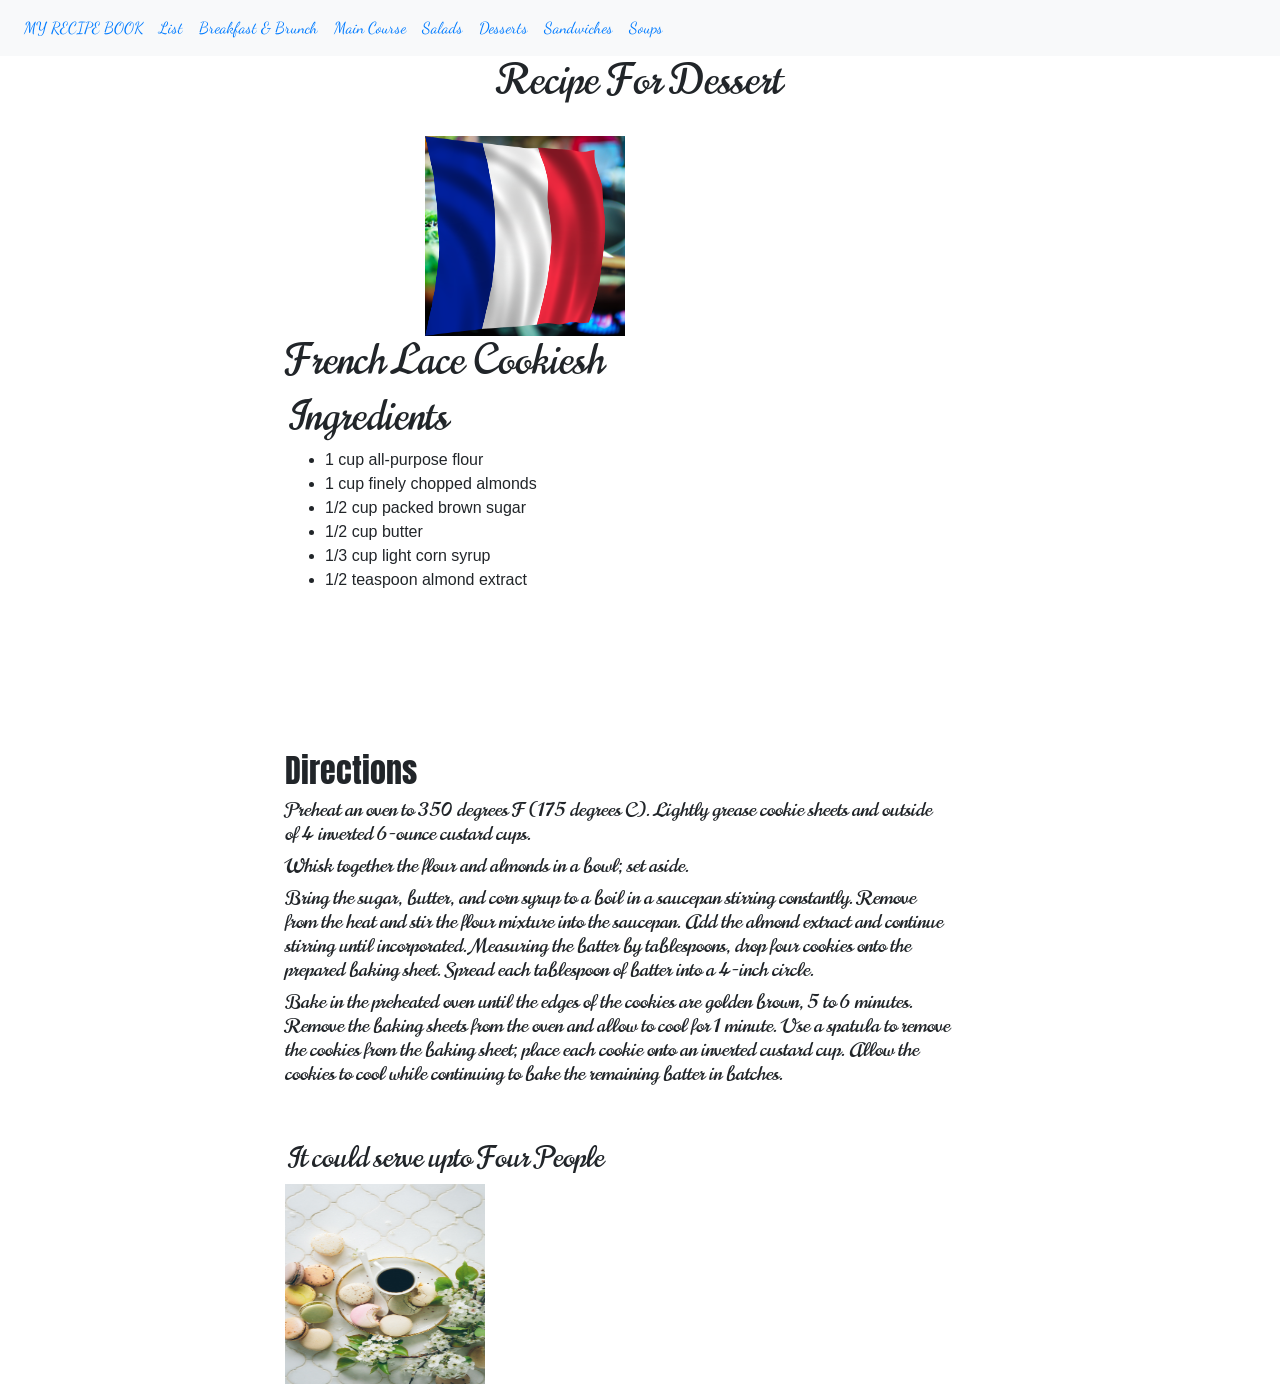
<file: Dessert.html>
<!DOCTYPE html>
<html lang="en">
<head>
    <title>Bootstrap Example</title>
    <meta charset="utf-8">
    <meta name="viewport" content="width=device-width, initial-scale=1">
    <link rel="stylesheet" href="https://maxcdn.bootstrapcdn.com/bootstrap/4.1.0/css/bootstrap.min.css">
    <link href="https://fonts.googleapis.com/css?family=Anton" rel="stylesheet">
    <link href="https://fonts.googleapis.com/css?family=Norican" rel="stylesheet">
    <link href="https://fonts.googleapis.com/css?family=Dancing+Script" rel="stylesheet">
    <link href="myStyleSheet.css" rel="stylesheet" media="screen">


</head>
<body >
<nav class="navbar navbar-expand-sm bg-light">
    <ul class="navbar-nav">
        <li class="nav-item">
            <a class="nav-link" href="#">MY RECIPE BOOK</a>
        </li>
        <li class="nav-item">
            <a class="nav-link" href="gallery.html">List</a>
        </li>
        <li class="nav-item">
            <a class="nav-link" href="breakfast.html">Breakfast & Brunch</a>
        </li>
        <li class="nav-item">
            <a class="nav-link" href="mainCourse.html">Main Course</a>
        </li>
        <li class="nav-item">
            <a class="nav-link" href="salad.html">Salads</a>
        </li>
        <li class="nav-item">
            <a class="nav-link" href="Dessert.html">Desserts</a>
        </li>
        <li class="nav-item">
            <a class="nav-link" href="Sandwich.html">Sandwiches</a>
        </li>
        <li class="nav-item">
            <a class="nav-link" href="Soup.html">Soups</a>
        </li>


    </ul>
</nav>
<div >
    <div class="container">


        <div >
            <h1 class="h1" align="center">Recipe For Dessert</h1>

        </div>

        <div>
            <div class="row">

                <div class="col-6">
                    <br>
                    <img class="menuList" src="image/french-flag.png" align="right" >
                </div>
            </div>
        </div>
        <div class="col-12 col-md-10 ml-md-auto">



            <h2 class="h1">French Lace Cookiesh</h2>
            <h3 class="h1" align="left">Ingredients</h3>

            <ul>
                <li>1 cup all-purpose flour</li>
                <li>1 cup finely chopped almonds</li>
                <li>1/2 cup packed brown sugar </li>
                <li>1/2 cup butter </li>
                <li>1/3 cup light corn syrup </li>
                <li>1/2 teaspoon almond extract </li>
                <br>
                <br>
                <br>
                <br>
                <br>
                <br>

            </ul>


            <div class="h1">
                <h2 class="direction">Directions</h2>
                <h5 >Preheat an oven to 350 degrees F (175 degrees C). Lightly grease cookie sheets and outside<br>
                    of 4 inverted 6-ounce custard cups.</h5>
                <h5 >Whisk together the flour and almonds in a bowl; set aside. </h5>
                <h5 >Bring the sugar, butter, and corn syrup to a boil in a saucepan stirring constantly. Remove <br>
                    from the heat and stir the flour mixture into the saucepan. Add the almond extract and continue <br>
                    stirring until incorporated. Measuring the batter by tablespoons, drop four cookies onto the<br>
                    prepared baking sheet. Spread each tablespoon of batter into a 4-inch circle.</h5>
                <h5 >Bake in the preheated oven until the edges of the cookies are golden brown, 5 to 6 minutes.<br>
                    Remove the baking sheets from the oven and allow to cool for 1 minute. Use a spatula to remove<br>
                    the cookies from the baking sheet; place each cookie onto an inverted custard cup. Allow the<br>
                    cookies to cool while continuing to bake the remaining batter in batches.</h5>
                <br>

                <h3>It could serve upto Four People</h3>
            </div>
            <div class="row">

                <div class="col-6" class="footer-images">

                    <img class="menuList" src="image/dessert.jpg" >
                </div>
            </div>

        </div>

    </div>
</div>
<script src="https://ajax.googleapis.com/ajax/libs/jquery/3.3.1/jquery.min.js"></script>
<script src="https://cdnjs.cloudflare.com/ajax/libs/popper.js/1.14.0/umd/popper.min.js"></script>
<script src="https://maxcdn.bootstrapcdn.com/bootstrap/4.1.0/js/bootstrap.min.js"></script>
<script src="activeNav.js"></script>
</body>
</html>
</file>
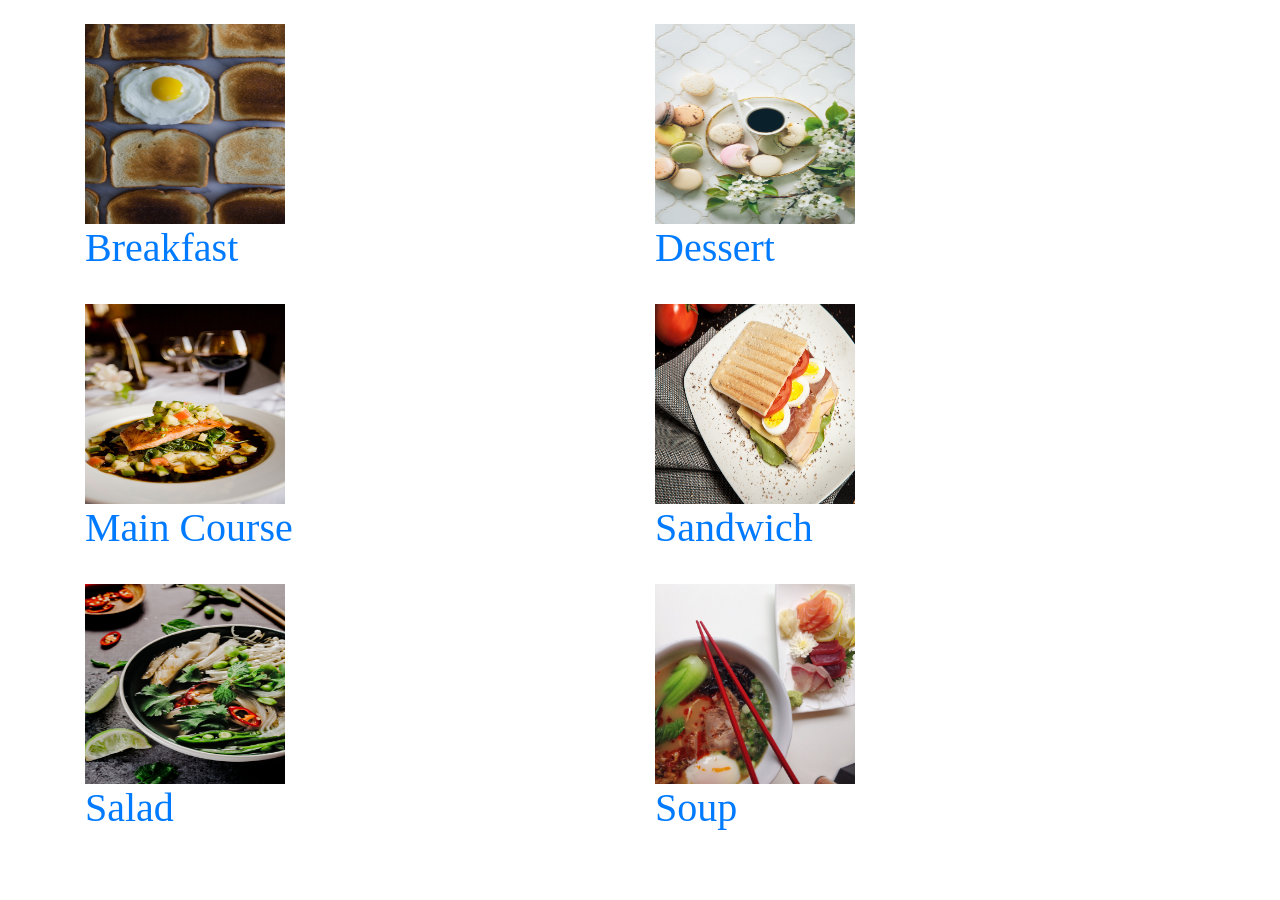
<file: gallery.html>
<!DOCTYPE html>
<html lang="en">
<head>
    <meta charset="UTF-8">
    <title>Title</title>
    <link rel="stylesheet" href="https://maxcdn.bootstrapcdn.com/bootstrap/4.1.0/css/bootstrap.min.css">
    <link rel="stylesheet" href="myStyleSheet.css">


</head>
<body>

<div class="container" >
    <div class="row">

        <div class="col-6">
            <br>
            <img class="menuList" src="image/breakfast.jpg" >
            <p CLASS="h1">
                <a href="breakfast.html">Breakfast</a>
            </p>
        </div>
        <div class="col-6">
            <br>
            <img class="menuList" src="image/dessert.jpg" >
            <p CLASS="h1">
                <a href="Dessert.html">Dessert</a>
            </p>
        </div>
    </div>
    <br>
    <div class="row" >
        <div class="col-6">
            <img class="menuList" src="image/maincourse.jpg" >
            <p CLASS="h1">
                <a href="mainCourse.html">Main Course</a>
            </p>
        </div>
        <div class="col-md-6">
            <img class="menuList" src="image/sandwich.jpg">
            <p CLASS="h1">
                <a href="Sandwich.html">Sandwich</a>
            </p>
        </div>
    </div>
    <br>
    <div class="row" >
        <div class="col-6">
            <img class="menuList" src="image/salad.jpg" >
            <p CLASS="h1">
                <a href="salad.html">Salad</a>
            </p>
        </div>
        <div class="col-6">
            <img class="menuList" src="image/soup.jpg">
            <p CLASS="h1">
                <a href="Soup.html">Soup</a>
            </p>
        </div>
    </div>
</div>

<script src="https://ajax.googleapis.com/ajax/libs/jquery/3.3.1/jquery.min.js"></script>
<script src="https://cdnjs.cloudflare.com/ajax/libs/popper.js/1.14.0/umd/popper.min.js"></script>
<script src="https://maxcdn.bootstrapcdn.com/bootstrap/4.1.0/js/bootstrap.min.js"></script>
</body>
</html>
</file>
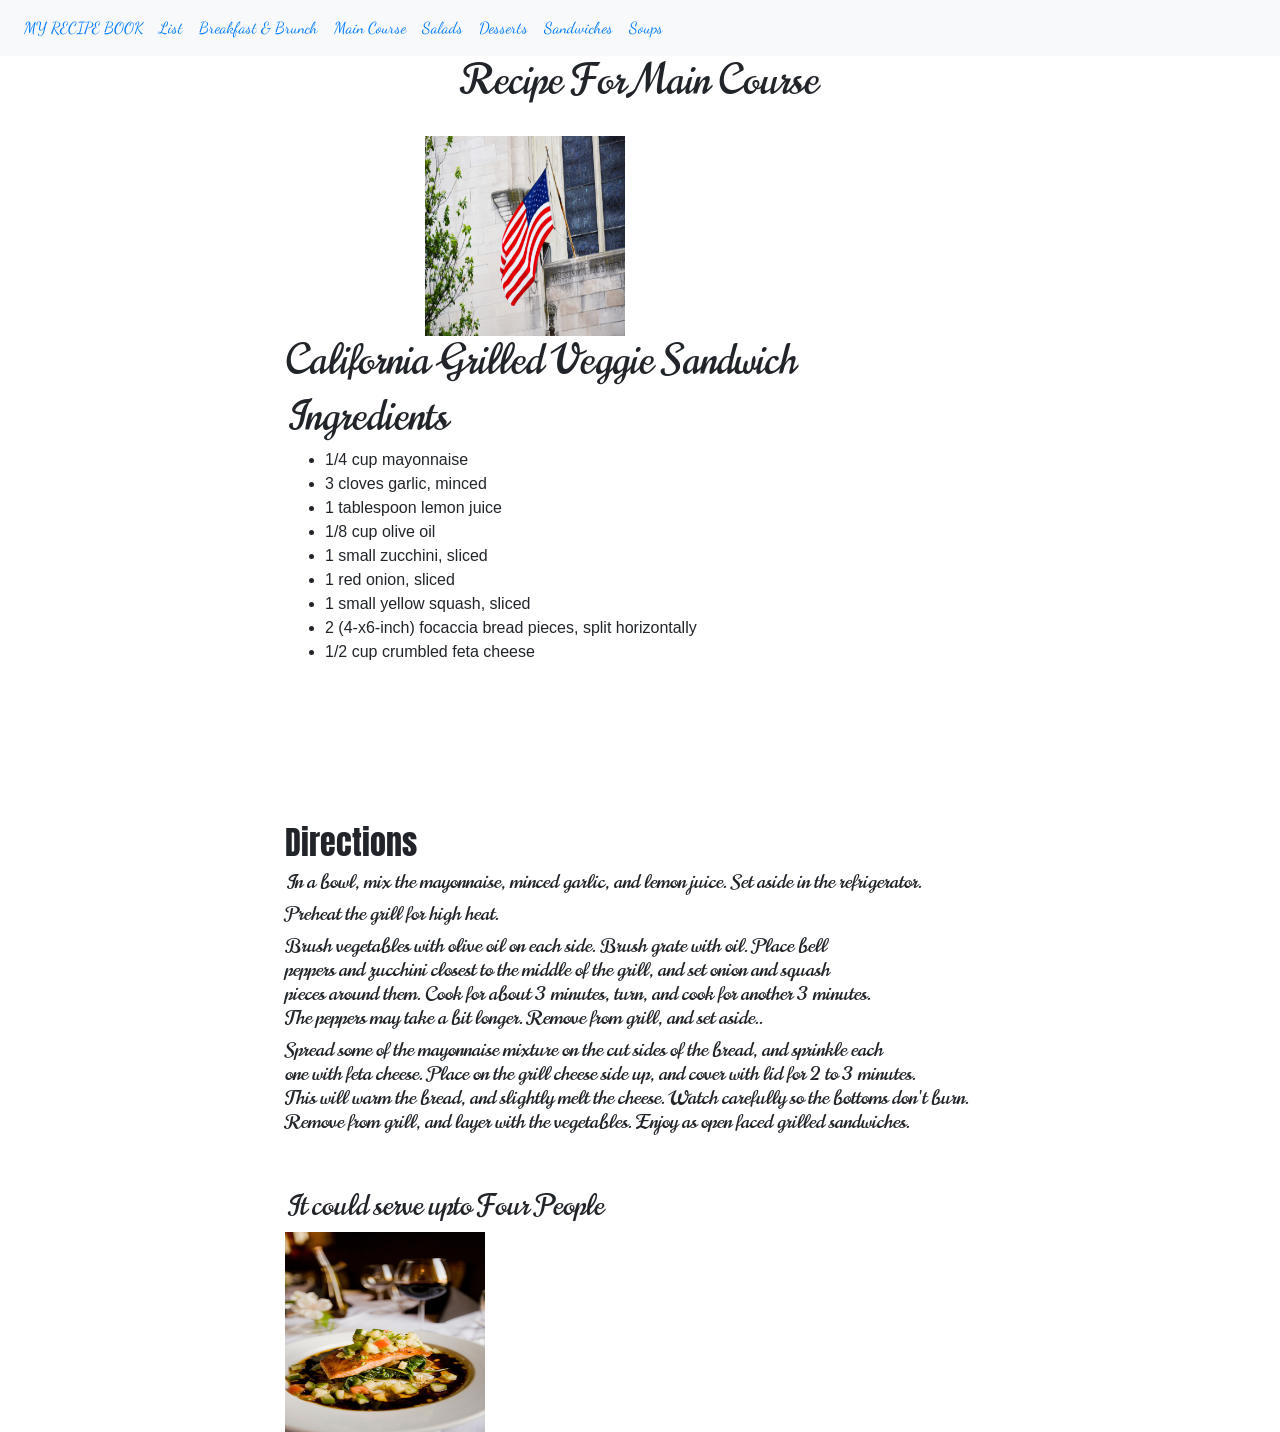
<file: mainCourse.html>
<!DOCTYPE html>
<html lang="en">
<head>
    <title>Bootstrap Example</title>
    <meta charset="utf-8">
    <meta name="viewport" content="width=device-width, initial-scale=1">
    <link rel="stylesheet" href="https://maxcdn.bootstrapcdn.com/bootstrap/4.1.0/css/bootstrap.min.css">
    <link href="https://fonts.googleapis.com/css?family=Anton" rel="stylesheet">
    <link href="https://fonts.googleapis.com/css?family=Norican" rel="stylesheet">
    <link href="https://fonts.googleapis.com/css?family=Dancing+Script" rel="stylesheet">
    <link href="myStyleSheet.css" rel="stylesheet" media="screen">


</head>
<body >
<nav class="navbar navbar-expand-sm bg-light">
    <ul class="navbar-nav">
        <li class="nav-item">
            <a class="nav-link" href="#">MY RECIPE BOOK</a>
        </li>
        <li class="nav-item">
            <a class="nav-link" href="gallery.html">List</a>
        </li>
        <li class="nav-item">
            <a class="nav-link" href="breakfast.html">Breakfast & Brunch</a>
        </li>
        <li class="nav-item">
            <a class="nav-link" href="mainCourse.html">Main Course</a>
        </li>
        <li class="nav-item">
            <a class="nav-link" href="salad.html">Salads</a>
        </li>
        <li class="nav-item">
            <a class="nav-link" href="Dessert.html">Desserts</a>
        </li>
        <li class="nav-item">
            <a class="nav-link" href="Sandwich.html">Sandwiches</a>
        </li>
        <li class="nav-item">
            <a class="nav-link" href="Soup.html">Soups</a>
        </li>


    </ul>
</nav>
<div >
    <div class="container">


        <div >
            <h1 class="h1" align="center">Recipe For Main Course</h1>

        </div>

        <div>
            <div class="row">

                <div class="col-6">
                    <br>
                    <img class="menuList" src="image/americanFlag.jpg" align="right" >
                </div>
            </div>
        </div>
        <div class="col-12 col-md-10 ml-md-auto">



            <h2 class="h1">California Grilled Veggie Sandwich</h2>
            <h3 class="h1" align="left">Ingredients</h3>

            <ul>
                <li>1/4 cup mayonnaise</li>
                <li>3 cloves garlic, minced</li>
                <li>1 tablespoon lemon juice </li>
                <li>1/8 cup olive oil </li>
                <li>1 small zucchini, sliced </li>
                <li>1 red onion, sliced </li>
                <li>1 small yellow squash, sliced </li>
                <li>2 (4-x6-inch) focaccia bread pieces, split horizontally</li>
                <li>1/2 cup crumbled feta cheese</li>
                <br>
                <br>
                <br>
                <br>
                <br>
                <br>

            </ul>


            <div class="h1">
                <h2 class="direction">Directions</h2>
                <h5 >In a bowl, mix the mayonnaise, minced garlic, and lemon juice. Set aside in the refrigerator.</h5>
                <h5 >Preheat the grill for high heat. </h5>
                <h5 >Brush vegetables with olive oil on each side. Brush grate with oil. Place bell<br>
                    peppers and zucchini closest to the middle of the grill, and set onion and squash <br>
                    pieces around them. Cook for about 3 minutes, turn, and cook for another 3 minutes.<br>
                    The peppers may take a bit longer. Remove from grill, and set aside..</h5>
                <h5 >Spread some of the mayonnaise mixture on the cut sides of the bread, and sprinkle each <br>
                    one with feta cheese. Place on the grill cheese side up, and cover with lid for 2 to 3 minutes.<br>
                    This will warm the bread, and slightly melt the cheese. Watch carefully so the bottoms don't burn.<br>
                    Remove from grill, and layer with the vegetables. Enjoy as open faced grilled sandwiches.</h5>
                <br>

                <h3>It could serve upto Four People</h3>
            </div>
            <div class="row">

                <div class="col-6" class="footer-images">

                    <img class="menuList" src="image/maincourse.jpg" >
                </div>
            </div>

        </div>

    </div>
</div>
<script src="https://ajax.googleapis.com/ajax/libs/jquery/3.3.1/jquery.min.js"></script>
<script src="https://cdnjs.cloudflare.com/ajax/libs/popper.js/1.14.0/umd/popper.min.js"></script>
<script src="https://maxcdn.bootstrapcdn.com/bootstrap/4.1.0/js/bootstrap.min.js"></script>
<script src="activeNav.js"></script>
</body>
</html>
</file>
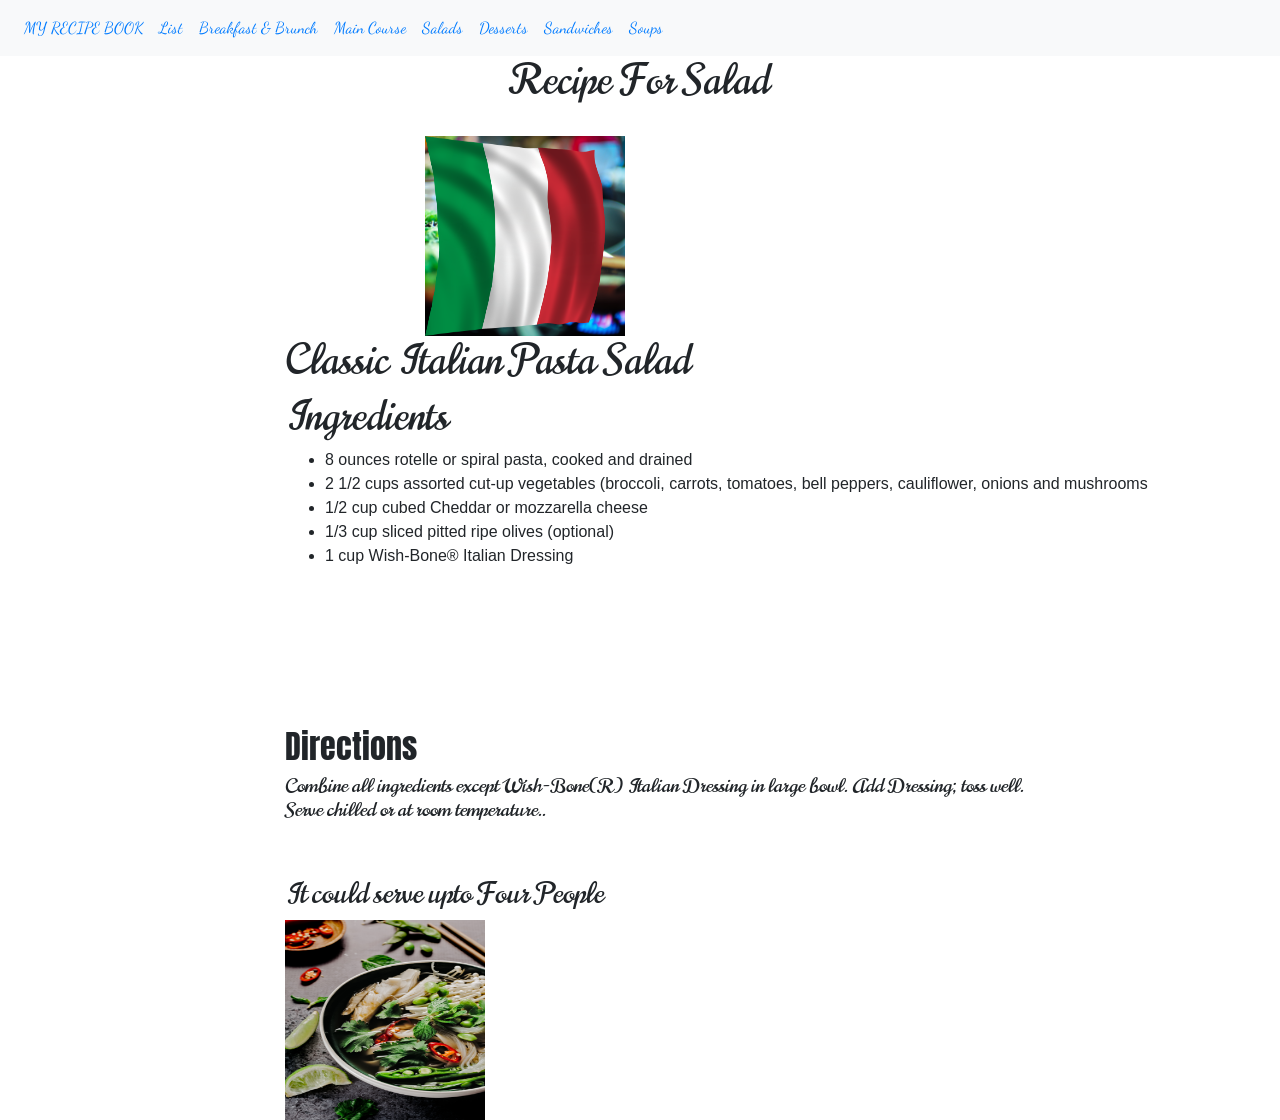
<file: salad.html>
<!DOCTYPE html>
<html lang="en">
<head>
    <title>Bootstrap Example</title>
    <meta charset="utf-8">
    <meta name="viewport" content="width=device-width, initial-scale=1">
    <link rel="stylesheet" href="https://maxcdn.bootstrapcdn.com/bootstrap/4.1.0/css/bootstrap.min.css">
    <link href="https://fonts.googleapis.com/css?family=Anton" rel="stylesheet">
    <link href="https://fonts.googleapis.com/css?family=Norican" rel="stylesheet">
    <link href="https://fonts.googleapis.com/css?family=Dancing+Script" rel="stylesheet">
    <link href="myStyleSheet.css" rel="stylesheet" media="screen">


</head>
<body >
<nav class="navbar navbar-expand-sm bg-light">
    <ul class="navbar-nav">
        <li class="nav-item">
            <a class="nav-link" href="#">MY RECIPE BOOK</a>
        </li>
        <li class="nav-item">
            <a class="nav-link" href="gallery.html">List</a>
        </li>
        <li class="nav-item">
            <a class="nav-link" href="breakfast.html">Breakfast & Brunch</a>
        </li>
        <li class="nav-item">
            <a class="nav-link" href="mainCourse.html">Main Course</a>
        </li>
        <li class="nav-item">
            <a class="nav-link" href="salad.html">Salads</a>
        </li>
        <li class="nav-item">
            <a class="nav-link" href="Dessert.html">Desserts</a>
        </li>
        <li class="nav-item">
            <a class="nav-link" href="Sandwich.html">Sandwiches</a>
        </li>
        <li class="nav-item">
            <a class="nav-link" href="Soup.html">Soups</a>
        </li>


    </ul>
</nav>
<div >
    <div class="container">


        <div >
            <h1 class="h1" align="center">Recipe For Salad</h1>

        </div>

        <div>
            <div class="row">

                <div class="col-6">
                    <br>
                    <img class="menuList" src="image/italy-flag.png" align="right" >
                </div>
            </div>
        </div>
        <div class="col-12 col-md-10 ml-md-auto">



            <h2 class="h1">Classic Italian Pasta Salad</h2>
            <h3 class="h1" align="left">Ingredients</h3>

            <ul>
                <li>8 ounces rotelle or spiral pasta, cooked and drained</li>
                <li>2 1/2 cups assorted cut-up vegetables (broccoli, carrots, tomatoes, bell peppers, cauliflower, onions and mushrooms</li>
                <li>1/2 cup cubed Cheddar or mozzarella cheese </li>
                <li>1/3 cup sliced pitted ripe olives (optional) </li>
                <li>1 cup Wish-Bone® Italian Dressing</li>
                <br>
                <br>
                <br>
                <br>
                <br>
                <br>

            </ul>


            <div class="h1">
                <h2 class="direction">Directions</h2>
                <h5 >Combine all ingredients except Wish-Bone(R) Italian Dressing in large bowl. Add Dressing; toss well.<br>
                    Serve chilled or at room temperature..</h5>
                <br>

                <h3>It could serve upto Four People</h3>

            </div>
            <div class="row">

                <div class="col-6" class="footer-images">

                    <img class="menuList" src="image/salad.jpg" >
                </div>
            </div>

        </div>

    </div>
</div>
<script src="https://ajax.googleapis.com/ajax/libs/jquery/3.3.1/jquery.min.js"></script>
<script src="https://cdnjs.cloudflare.com/ajax/libs/popper.js/1.14.0/umd/popper.min.js"></script>
<script src="https://maxcdn.bootstrapcdn.com/bootstrap/4.1.0/js/bootstrap.min.js"></script>
<script src="activeNav.js"></script>
</body>
</html>
</file>
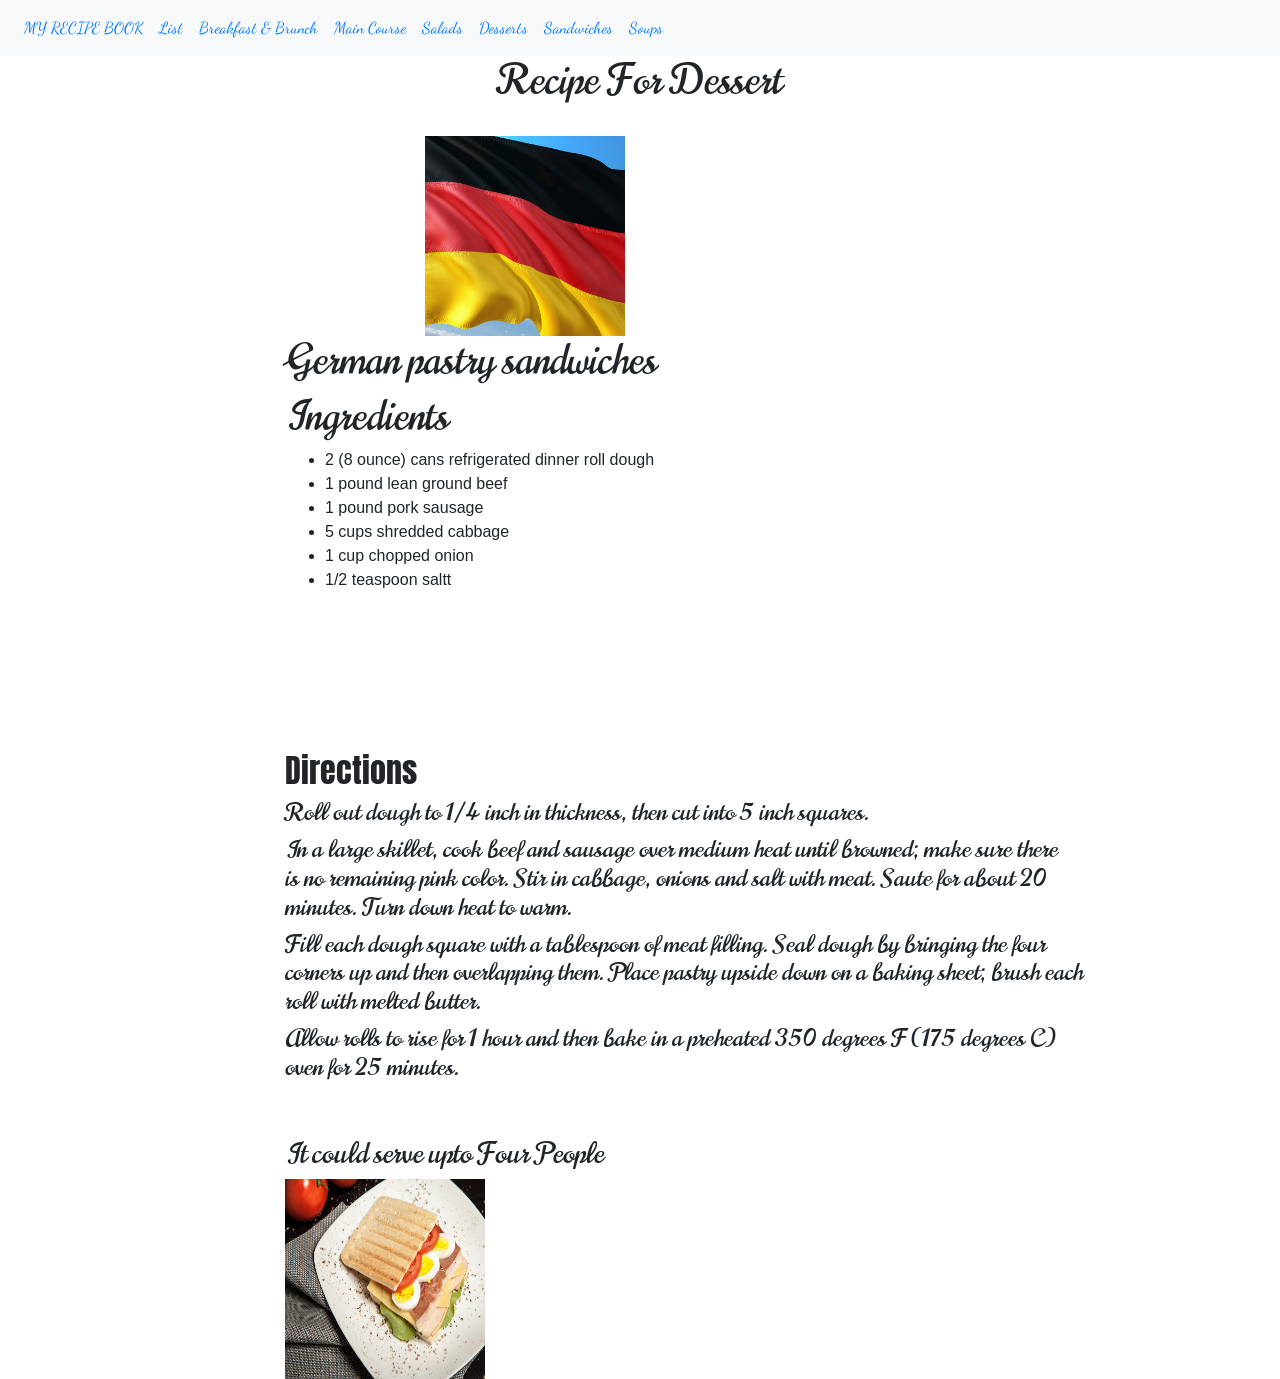
<file: Sandwich.html>
<!DOCTYPE html>
<html lang="en">
<head>
    <title>Bootstrap Example</title>
    <meta charset="utf-8">
    <meta name="viewport" content="width=device-width, initial-scale=1">
    <link rel="stylesheet" href="https://maxcdn.bootstrapcdn.com/bootstrap/4.1.0/css/bootstrap.min.css">
    <link href="https://fonts.googleapis.com/css?family=Anton" rel="stylesheet">
    <link href="https://fonts.googleapis.com/css?family=Norican" rel="stylesheet">
    <link href="https://fonts.googleapis.com/css?family=Dancing+Script" rel="stylesheet">
    <link href="myStyleSheet.css" rel="stylesheet" media="screen">


</head>
<body >
<nav class="navbar navbar-expand-sm bg-light">
    <ul class="navbar-nav">
        <li class="nav-item">
            <a class="nav-link" href="#">MY RECIPE BOOK</a>
        </li>
        <li class="nav-item">
            <a class="nav-link" href="gallery.html">List</a>
        </li>
        <li class="nav-item">
            <a class="nav-link" href="breakfast.html">Breakfast & Brunch</a>
        </li>
        <li class="nav-item">
            <a class="nav-link" href="mainCourse.html">Main Course</a>
        </li>
        <li class="nav-item">
            <a class="nav-link" href="salad.html">Salads</a>
        </li>
        <li class="nav-item">
            <a class="nav-link" href="Dessert.html">Desserts</a>
        </li>
        <li class="nav-item">
            <a class="nav-link" href="Sandwich.html">Sandwiches</a>
        </li>
        <li class="nav-item">
            <a class="nav-link" href="Soup.html">Soups</a>
        </li>


    </ul>
</nav>
<div >
    <div class="container">


        <div >
            <h1 class="h1" align="center">Recipe For Dessert</h1>

        </div>

        <div>
            <div class="row">

                <div class="col-6">
                    <br>
                    <img class="menuList" src="image/germany-flag.jpg" align="right" >
                </div>
            </div>
        </div>
        <div class="col-12 col-md-10 ml-md-auto">



            <h2 class="h1">German pastry sandwiches</h2>
            <h3 class="h1" align="left">Ingredients</h3>

            <ul>
                <li>2 (8 ounce) cans refrigerated dinner roll dough</li>
                <li>1 pound lean ground beef</li>
                <li>1 pound pork sausage </li>
                <li>5 cups shredded cabbage </li>
                <li>1 cup chopped onion </li>
                <li>1/2 teaspoon saltt </li>
                <br>
                <br>
                <br>
                <br>
                <br>
                <br>

            </ul>


            <div class="h1">
                <h2 class="direction">Directions</h2>
                <h4 >Roll out dough to 1/4 inch in thickness, then cut into 5 inch squares.</h4>
                <h4 >In a large skillet, cook beef and sausage over medium heat until browned; make sure there<br>
                    is no remaining pink color. Stir in cabbage, onions and salt with meat. Saute for about 20<br>
                    minutes. Turn down heat to warm. </h4>
                <h4 >Fill each dough square with a tablespoon of meat filling. Seal dough by bringing the four<br>
                    corners up and then overlapping them. Place pastry upside down on a baking sheet; brush each<br>
                    roll with melted butter.</h4>
                <h4 >Allow rolls to rise for 1 hour and then bake in a preheated 350 degrees F (175 degrees C)<br> oven for 25 minutes.</h4>
                <br>

                <h3>It could serve upto Four People</h3>
            </div>
            <div class="row">

                <div class="col-6" class="footer-images">

                    <img class="menuList" src="image/sandwich.jpg" >
                </div>
            </div>

        </div>

    </div>
</div>
<script>$(document).ready(function() {
    $('li.active').removeClass('active');
    $('a[href="' + location.pathname + '"]').closest('li').addClass('active');
});</script>
<script src="https://ajax.googleapis.com/ajax/libs/jquery/3.3.1/jquery.min.js"></script>
<script src="https://cdnjs.cloudflare.com/ajax/libs/popper.js/1.14.0/umd/popper.min.js"></script>
<script src="https://maxcdn.bootstrapcdn.com/bootstrap/4.1.0/js/bootstrap.min.js"></script>
<script src="activeNav.js"></script>

</body>
</html>
</file>
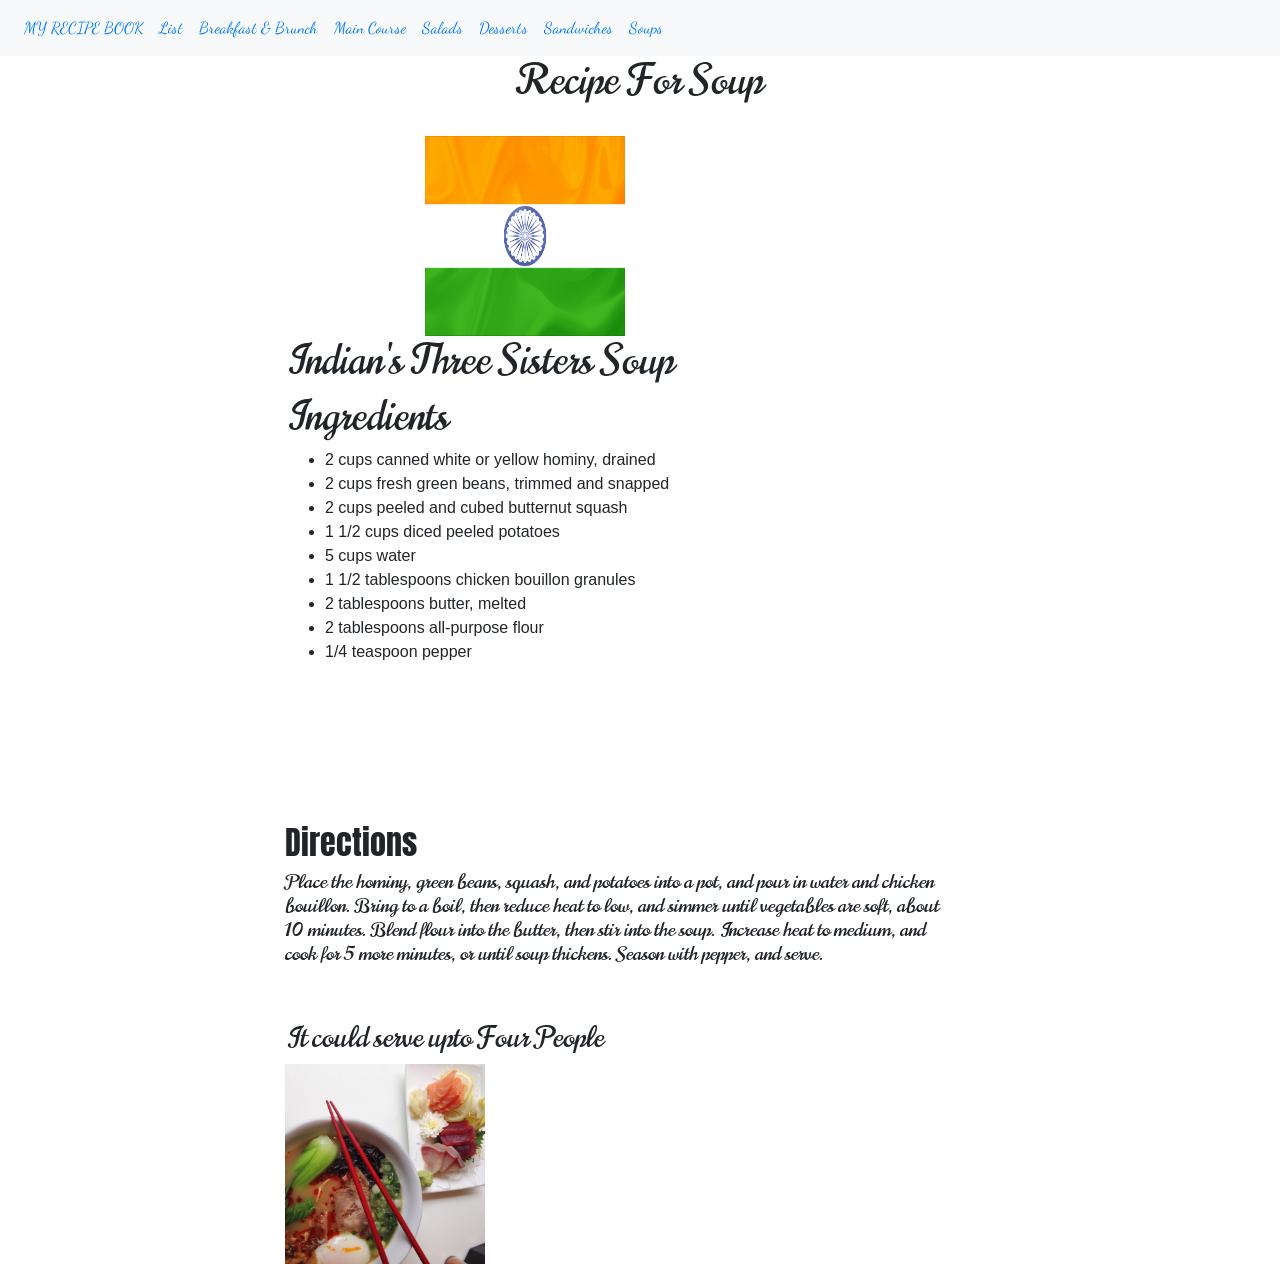
<file: Soup.html>
<!DOCTYPE html>
<html lang="en">
<head>
    <title>Bootstrap Example</title>
    <meta charset="utf-8">
    <meta name="viewport" content="width=device-width, initial-scale=1">
    <link rel="stylesheet" href="https://maxcdn.bootstrapcdn.com/bootstrap/4.1.0/css/bootstrap.min.css">
    <link href="https://fonts.googleapis.com/css?family=Anton" rel="stylesheet">
    <link href="https://fonts.googleapis.com/css?family=Norican" rel="stylesheet">
    <link href="https://fonts.googleapis.com/css?family=Dancing+Script" rel="stylesheet">
    <link href="myStyleSheet.css" rel="stylesheet" media="screen">


</head>
<body >
<div >
    <nav class="navbar navbar-expand-sm bg-light">
        <ul class="navbar-nav">
            <li class="nav-item">
                <a class="nav-link" href="#">MY RECIPE BOOK</a>
            </li>
            <li class="nav-item">
                <a class="nav-link" href="gallery.html">List</a>
            </li>
            <li class="nav-item">
                <a class="nav-link" href="breakfast.html">Breakfast & Brunch</a>
            </li>
            <li class="nav-item">
                <a class="nav-link" href="mainCourse.html">Main Course</a>
            </li>
            <li class="nav-item">
                <a class="nav-link" href="salad.html">Salads</a>
            </li>
            <li class="nav-item">
                <a class="nav-link" href="Dessert.html">Desserts</a>
            </li>
            <li class="nav-item">
                <a class="nav-link" href="Sandwich.html">Sandwiches</a>
            </li>
            <li class="nav-item">
                <a class="nav-link" href="Soup.html">Soups</a>
            </li>


        </ul>
    </nav>
    <div class="container">


        <div >
            <h1 class="h1" align="center">Recipe For Soup</h1>

        </div>

        <div>
            <div class="row">

                <div class="col-6">
                    <br>
                    <img class="menuList" src="image/indian-flag.png" align="right" >
                </div>
            </div>
        </div>
        <div class="col-12 col-md-10 ml-md-auto">



            <h2 class="h1">Indian's Three Sisters Soup </h2>
            <h3 class="h1" align="left">Ingredients</h3>

            <ul>
                <li>2 cups canned white or yellow hominy, drained</li>
                <li>2 cups fresh green beans, trimmed and snapped</li>
                <li>2 cups peeled and cubed butternut squash </li>
                <li>1 1/2 cups diced peeled potatoes</li>
                <li>5 cups water </li>
                <li>1 1/2 tablespoons chicken bouillon granules </li>
                <li>2 tablespoons butter, melted </li>
                <li>2 tablespoons all-purpose flour</li>
                <li>1/4 teaspoon pepper</li>
                <br>
                <br>
                <br>
                <br>
                <br>
                <br>

            </ul>


            <div class="h1">
                <h2 class="direction">Directions</h2>
                <h5 >Place the hominy, green beans, squash, and potatoes into a pot, and pour in water and chicken<br>
                    bouillon. Bring to a boil, then reduce heat to low, and simmer until vegetables are soft, about<br>
                    10 minutes. Blend flour into the butter, then stir into the soup. Increase heat to medium, and<br>
                    cook for 5 more minutes, or until soup thickens. Season with pepper, and serve.</h5>
                <br>

                <h3>It could serve upto Four People</h3>

            </div>
            <div class="row">

                <div class="col-6" class="footer-images">

                    <img class="menuList" src="image/soup.jpg" >
                </div>
            </div>

        </div>

    </div>
</div>
<script src="https://ajax.googleapis.com/ajax/libs/jquery/3.3.1/jquery.min.js"></script>
<script src="https://cdnjs.cloudflare.com/ajax/libs/popper.js/1.14.0/umd/popper.min.js"></script>
<script src="https://maxcdn.bootstrapcdn.com/bootstrap/4.1.0/js/bootstrap.min.js"></script>
<script src="activeNav.js"></script>
</body>
</html>
</file>
<file: myStyleSheet.css>
/*body {*/
    /*background-image: url("image/foodRece.jpg");*/
/*}*/
.wrapper {
    width: 100%;
    background-color: lightcyan;
}

img {
    background-image: url("image/foodRece.jpg");
    background-repeat: no-repeat;
    background-position: center;
    background-size: cover;
    width: 100%;
    height: 100%;
}

#text {
    z-index:100;
    position:absolute;
    color:green;
    font-size:100px;
    font-weight:bold;
    left:150px;
    top:350px;
}
.bg {
    /* The image used */
    background-image: url("image/foodRece.jpg");

    /* Full height */
    height: 100%;

    /* Center and scale the image nicely */
    background-position: center;
    background-repeat: no-repeat;

}
jumbotron-fluid
{
    background: url("image/foodRece.jpg");
    background-position:center;
    color:white;
}

.nav-link{
    font-family: 'Dancing Script', cursive;
}
.h1 {
    font-family: 'Norican', cursive;
}
.direction{
    font-family: 'Anton', sans-serif;
}
.menuList {
height: 200px;
    width: 200px;
}
.jumbotron {

    background-color: transparent;
}
.footer-images img{
    vertical-align:bottom;
    border:0;
}
</file>
